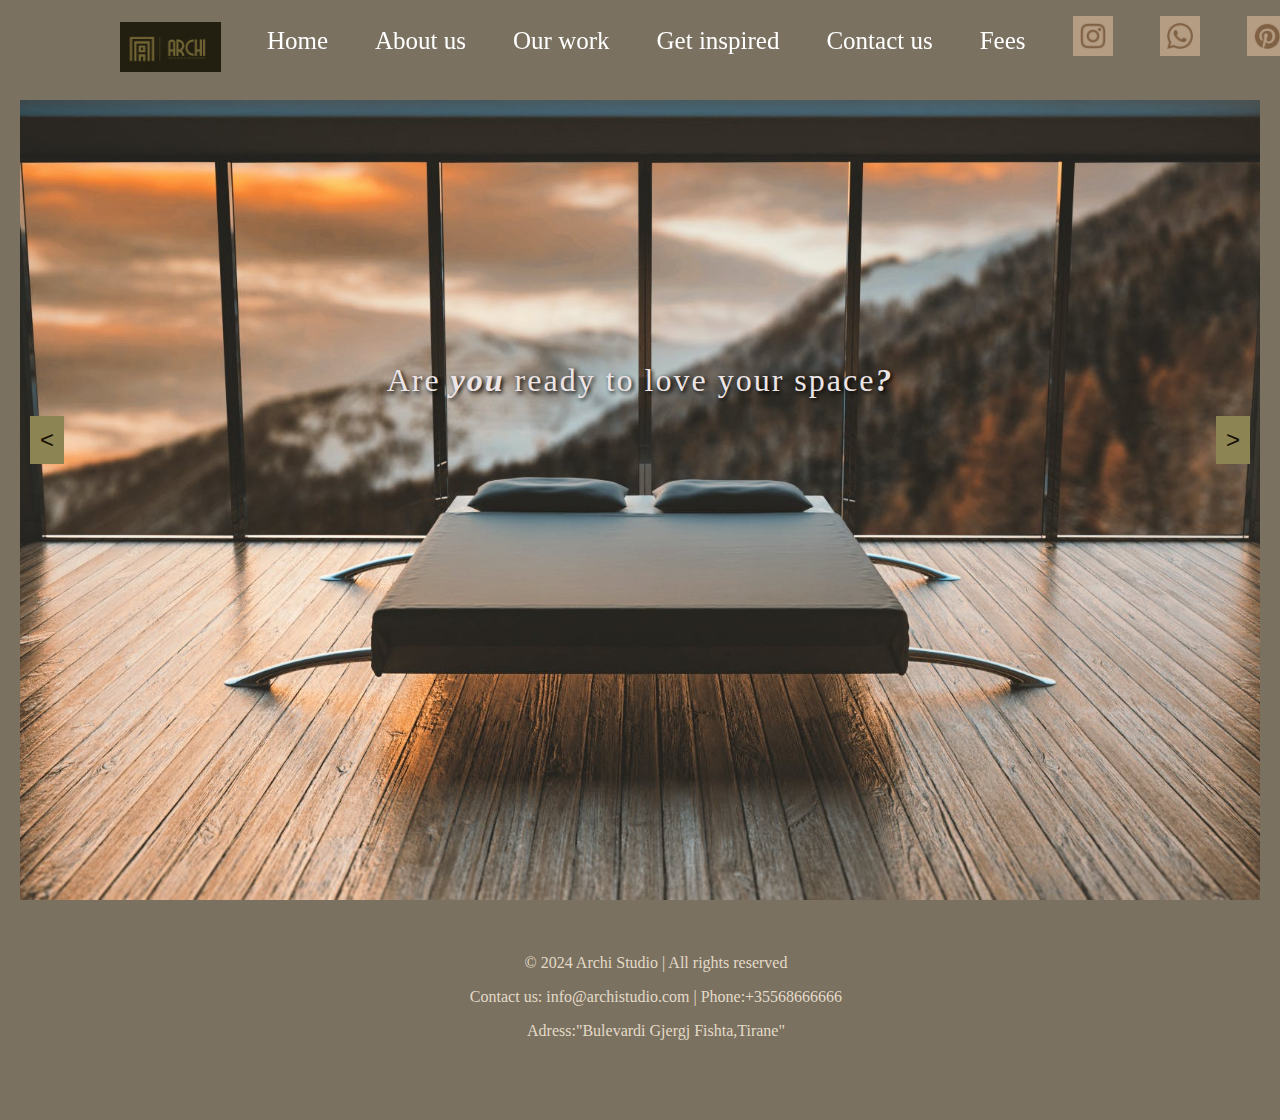
<file: index.html>
<!DOCTYPE html>
<html lang="en">

<head>
    <meta charset="UTF-8">
    <meta name="viewport" content="width=device-width, initial-scale=1.0">
    <title>Archi Studio</title>
   
    <link rel="stylesheet" href="css/style.css">
    <link rel="stylesheet" href="css/navbar.css">
    <link rel="icon" href="images/favicon.ico" type="images/ico">
</head>

<body>
    <header>
        <div class="navbar">
        <div style="width: 80%; margin: 0 100px;">
            <div class="logo">
                <img src="images/logo2.png" alt="Our Logo">
            </div>
            <a href="index.html">Home</a>
            <a href="about.html">About us</a>
            <a href="ourwork.html">Our work</a>
            <a href="getinspired.html">Get inspired</a>
            <a href="contact.html">Contact us</a>
            <a href="fees.html">Fees</a>
            <div class="socialMedia">
               <a href="https://www.instagram.com/"><img src="images/rrjetesociale/1.jpg"></a> 
               <a href="https://whatsapp.com/"><img src="images/rrjetesociale/2.jpg"></a>
               <a href="https://www.pinterest.com/"><img src="images/rrjetesociale/3.jpg"></a>
               <a href="https://gmail.google.com/"><img src="images/rrjetesociale/4.jpg"></a>
            </div>
        </div>
        </div>
        <button id="menuButton">&#8801;</button>
        <div id="mobileMenu" class="modal">
             <a href="index.html" onclick="hideMenu()">Homepage</a>
             <a href="about.html" onclick="hideMenu()">About us</a>
             <a href="ourwork.html" onclick="hideMenu()">Our work</a>
             <a href="getinspired.html" onclick="hideMenu()">Get inspired</a>
             <a href="contact.html" onclick="hideMenu()">Contact us</a>
             <a href="fees.html" onclick="hideMenu()">Fees</a>
        </div>

    </header>

    <div class="carousel-container">
        <div class="carousel">
            <div class="picture">
                <img src="images/homepage/2.jpg" alt="Image 2">
                <div class="text-overlay">Are <strong><em>you </em></strong> ready to love your space<strong><em>?</em></strong></div>
            </div>
            <div class="picture">
                <img src="images/homepage/1.jpg" alt="Image 3">
                <div class="text-overlay">Modern and Inovative<strong>!</strong></div>
            </div>
            <div class="picture">
                <img src="images/homepage/4.jpg" alt="Image 4">
                <div class="text-overlay">Details matter<strong>!</strong></div>

            </div>
            <div class="picture">
                <img src="images/homepage/5.jpg" alt="Image 5">
                <div class="text-overlay">Design your dream<strong>!</strong> </div>
            </div>
            <div class="picture">
                <img src="images/homepage/7.jpg" alt="Image 5">
                <div class="text-overlay">Highly experienced<strong>!</strong></div>
            </div>
            <div class="picture">
                <img src="images/homepage/8.jpg" alt="Image 5">
                <div class="text-overlay">Archi Interior Studio &copy 2024</div>
            </div>

            <button id="prevBtn" class="nav-btn">&lt;</button>
            <button id="nextBtn" class="nav-btn">&gt;</button>
        </div>
    </div>

    <iframe src="footer.html" width="100%" height="200px" style="border: none;"></iframe>
    <script src="JavaScript/carousel.js"></script>
    <script src="JavaScript/menu.js"></script>
    <script src="JavaScript/navbarScroll.js"></script>
    <!-- xheni-->
</body>
</html>
</file>
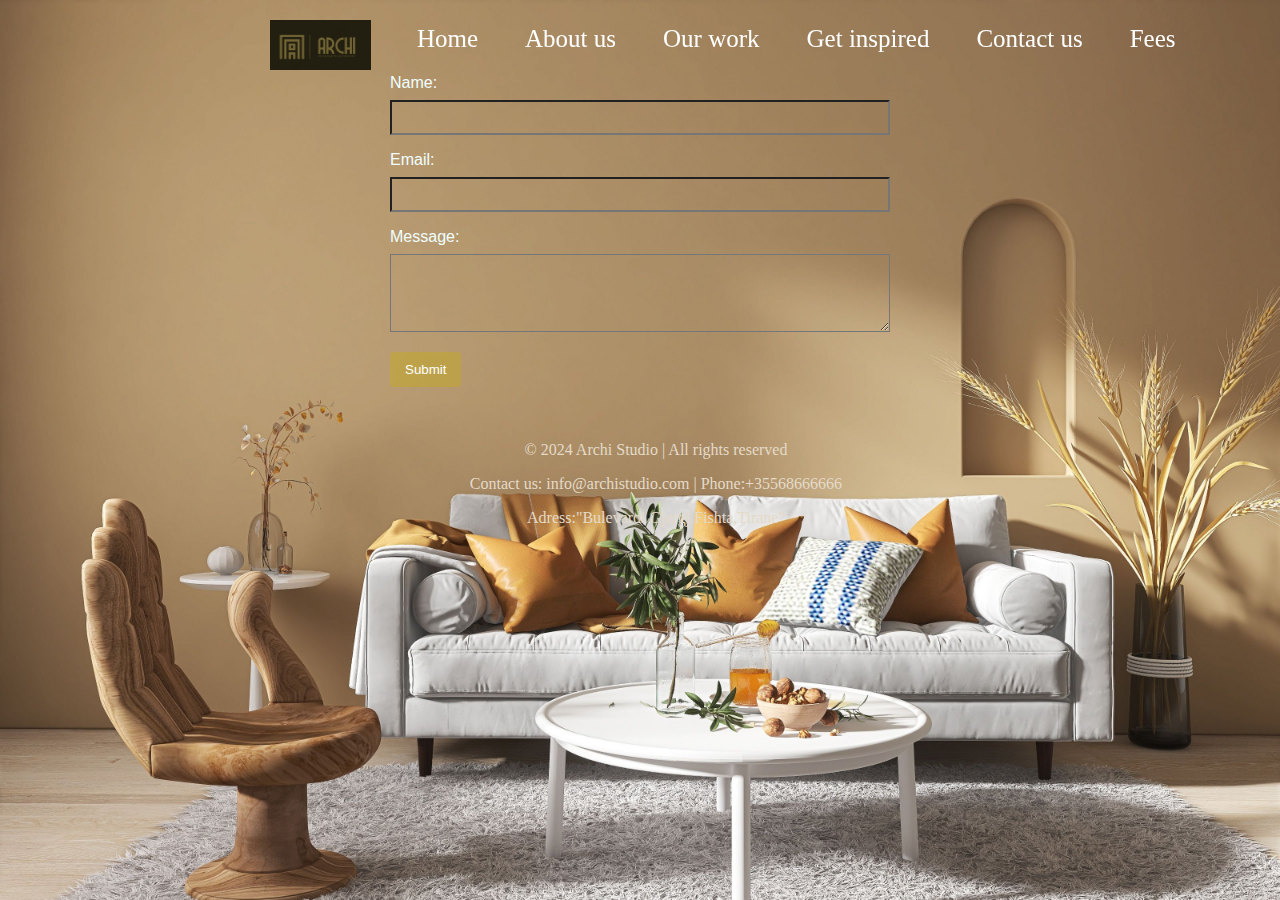
<file: contact.html>
<!DOCTYPE html>
<html lang="en">
<head>
    <meta charset="UTF-8">
    <meta name="viewport" content="width=device-width, initial-scale=1.0">
    <title>Contact Us</title>
    <link rel="stylesheet" href="css/contactpage.css">
    <link rel="stylesheet" href="css/footer.css">
    <link rel="stylesheet" href="css/navbar.css">
    <link rel="icon" href="images/favicon.ico" type="images/ico">
</head>

<body>
    <header>
        <div class="navbar">
            <div style="width: 80%; margin: 0 250px;">
            <div class="logo">
                <img src="images/logo2.png" alt="Our Logo">
            </div>
            <a href="index.html">Home</a>
            <a href="about.html">About us</a>
            <a href="ourwork.html">Our work</a>
            <a href="getinspired.html">Get inspired</a>
            <a href="contact.html">Contact us</a>
            <a href="fees.html">Fees</a>
        </div>
        </div>
        <button id="menuButton">&#8801;</button>
<div id="mobileMenu" class="modal">
    <a href="index.html" onclick="hideMenu()">Homepage</a>
    <a href="about.html" onclick="hideMenu()">About us</a>
    <a href="ourwork.html" onclick="hideMenu()">Our work</a>
    <a href="getinspired.html" onclick="hideMenu()">Get inspired</a>
    <a href="contact.html" onclick="hideMenu()">Contact us</a>
    <a href="fees.html" onclick="hideMenu()">Fees</a>
</div>

    </header>
<br>
<br>
<br>
    

    <form action="#" method="post">
        <label for="name">Name:</label>
        <input type="text" id="name" name="name" required>
<br>
        <label for="email">Email:</label>
        <input type="email" id="email" name="email" required>
<br>

        <label for="message">Message:</label>
        <textarea id="message" name="message" rows="4" required></textarea>

        <button type="submit">Submit</button>
    </form>
    <script src="JavaScript/menu.js"></script>
    <script src="JavaScript/navbarScroll.js"></script>
    

    <iframe src="footer.html" width="100%" height="200px" style="border: none;"></iframe>


</body>
</html>
</file>
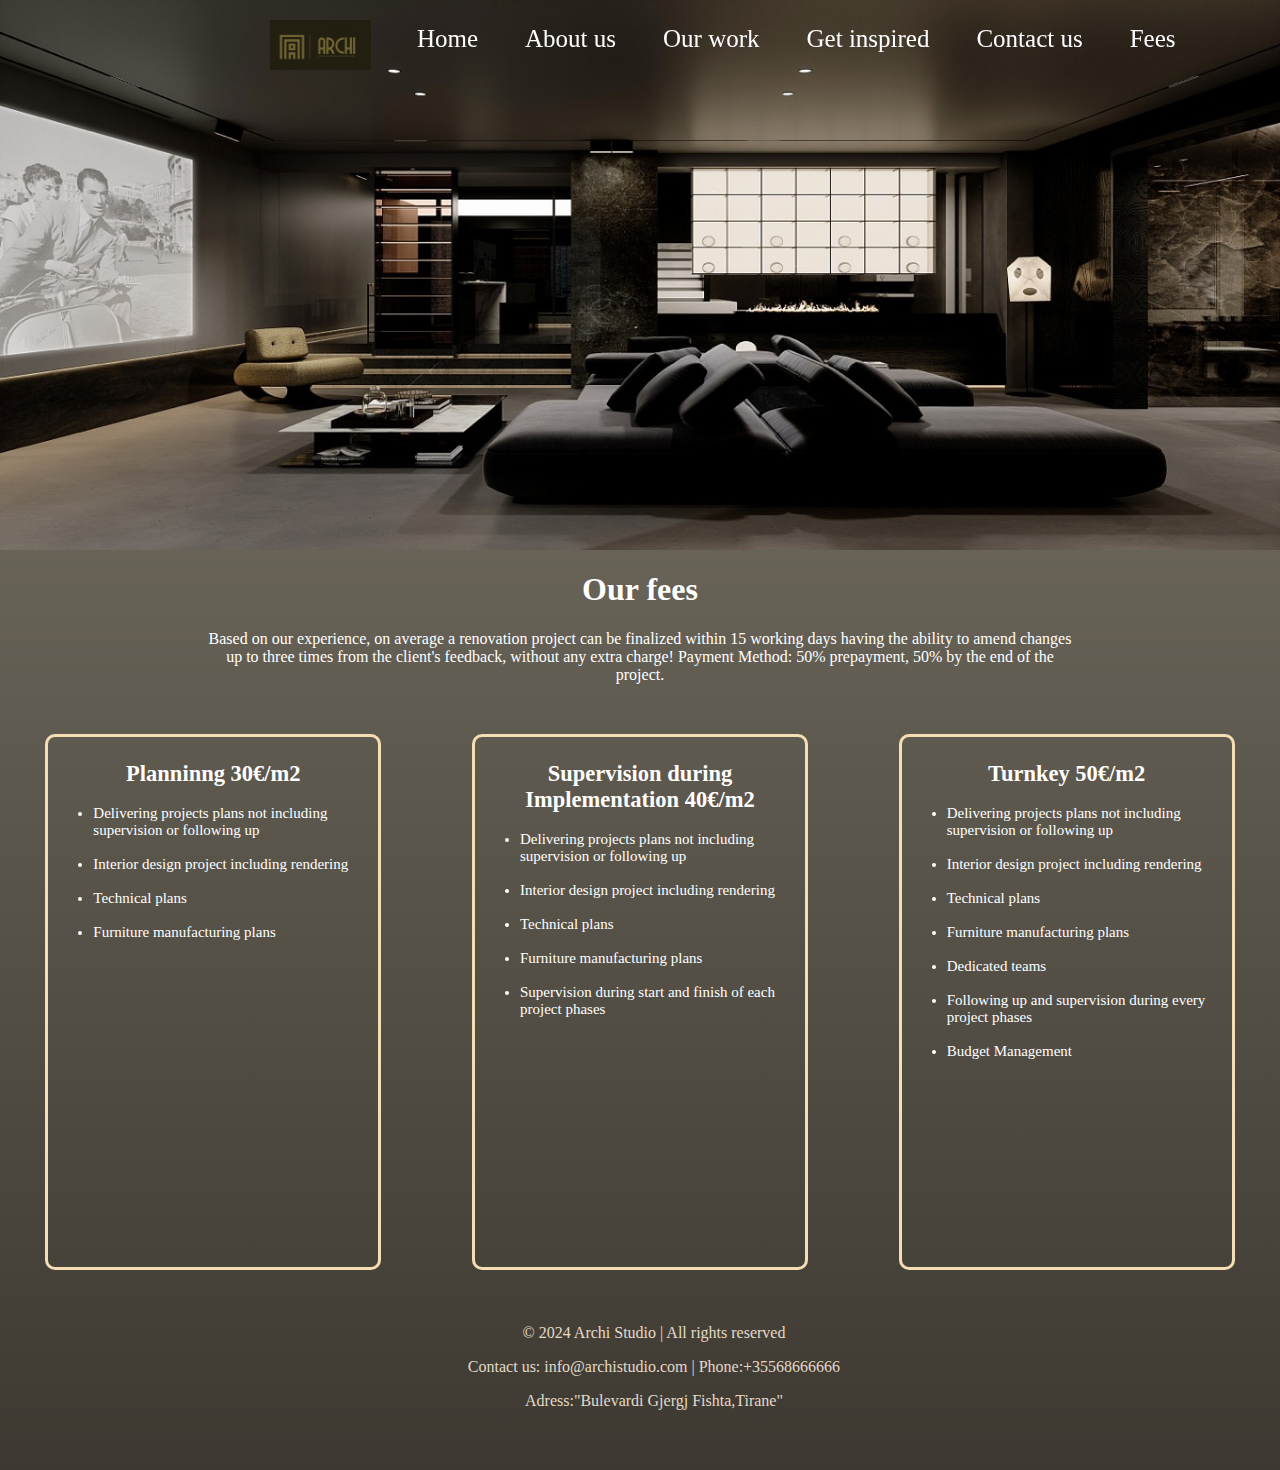
<file: fees.html>
<!DOCTYPE html>
<html lang="en">
<head>
  <meta charset="UTF-8">
  <meta name="viewport" content="width=device-width, initial-scale=1.0">
  <link rel="stylesheet" href="css/fees.css">
  <link rel="stylesheet" href="css/footer.css">
  <link rel="stylesheet" href="css/navbar.css">
  <link rel="icon" href="images/favicon.ico" type="images/ico">
<title>Our Fees</title>
</head>



<body>
  <header>
    <div class="navbar">
        <div style="width: 80%; margin: 0 250px;">
        <div class="logo">
            <img src="images/logo2.png" alt="Our Logo">
        </div>
        <a href="index.html">Home</a>
        <a href="about.html">About us</a>
        <a href="ourwork.html">Our work</a>
        <a href="getinspired.html">Get inspired</a>
        <a href="contact.html">Contact us</a>
        <a href="fees.html">Fees</a>
    </div>
    </div>
    <button id="menuButton">&#8801;</button>
<div id="mobileMenu" class="modal">
<a href="index.html" onclick="hideMenu()">Homepage</a>
<a href="about.html" onclick="hideMenu()">About us</a>
<a href="ourwork.html" onclick="hideMenu()">Our work</a>
<a href="getinspired.html" onclick="hideMenu()">Get inspired</a>
<a href="contact.html" onclick="hideMenu()">Contact us</a>
<a href="fees.html" onclick="hideMenu()">Fees</a>
</div>

</header>
<img id="feespicture" src="images/fees.jpg">


  <div id="feesparagraph">
  <h1>Our fees</h1>
<p>Based on our experience, on average a renovation project can be finalized within 15 working days having the ability to amend changes up to three times from the client's feedback, without any extra charge!
  Payment Method: 50% prepayment, 50% by the end of the project.</p>
</div>
<div class="packages">


<div id="box1" class="boxes">
<h2>Planninng 30€/m2</h2>
<ul>
<li>Delivering projects plans not including supervision or following up</li>
<br>
<li>Interior design project including rendering</li>
<br>
<li>Technical plans</li>
<br>
<li>Furniture manufacturing plans</li>
</ul>
</div>



<div id="box2" class="boxes">
  <h2>Supervision during Implementation 40€/m2</h2>
  <ul>
    <li>Delivering projects plans not including supervision or following up</li>
    <br>
    <li>Interior design project including rendering</li>
    <br>
    <li>Technical plans</li>
    <br>
    <li>Furniture manufacturing plans</li>
    <br>
    <li>Supervision during start and finish of each project phases</li>
    </ul>
</div>


<div id="box3" class="boxes">
  <h2>Turnkey 50€/m2</h2>
  <ul>
    <li>Delivering projects plans not including supervision or following up</li>
    <br>
    <li>Interior design project including rendering</li>
    <br>
    <li>Technical plans</li>
    <br>
    <li>Furniture manufacturing plans</li>
    <br>
    <li>Dedicated teams</li>
    <br>
    <li>Following up and supervision during every project phases</li>
    <br>
    <li>Budget Management</li>
    </ul>
</div>

<script src="JavaScript/menu.js"></script>
<script src="JavaScript/navbarScroll.js"></script>
</body>
<iframe src="footer.html" width="100%" height="200px" style="border: none;"></iframe>
</html>
</file>
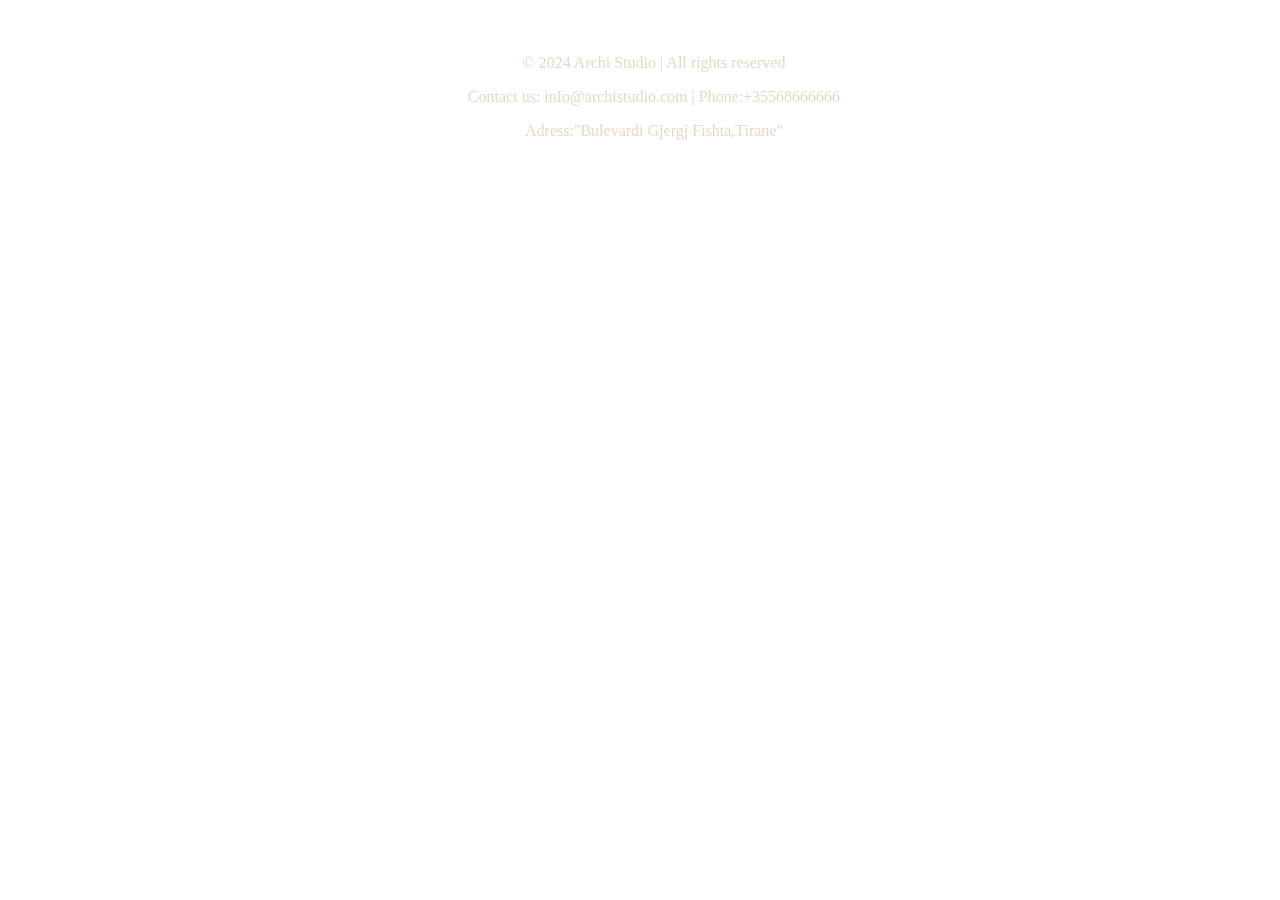
<file: footer.html>
<!DOCTYPE html>
<html lang="en">
<head>
    <meta charset="UTF-8">
    <meta name="viewport" content="width=device-width, initial-scale=1.0">
    <title>Footer</title>
    <link rel="stylesheet" href="css/footer.css">
</head>
<body>

    <footer>
        <p>&copy; 2024 Archi Studio | All rights reserved</p>
        <p>Contact us: info@archistudio.com | Phone:+35568666666</p>
        <p>Adress:"Bulevardi Gjergj Fishta,Tirane"</p>
    </footer>

</body>
</html>
</file>
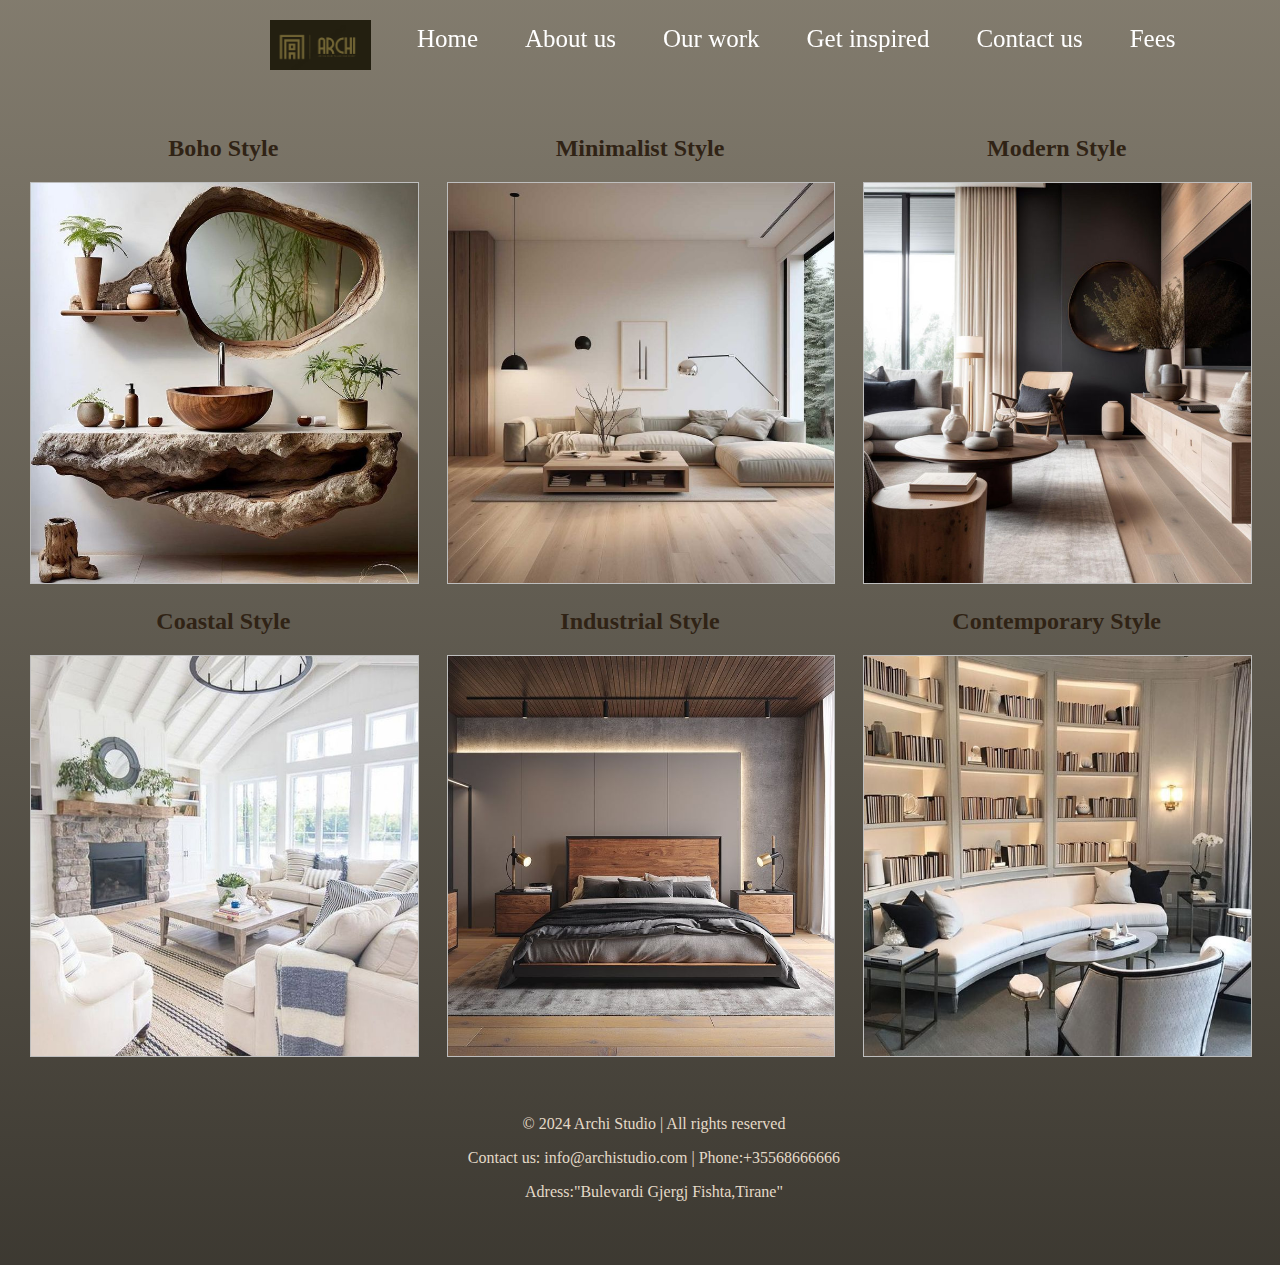
<file: getinspired.html>
<!DOCTYPE html>
<html lang="en">
<head>
    <meta charset="UTF-8">
    <meta name="viewport" content="width=device-width, initial-scale=1.0">
    <title>Get Inspired</title>
    <link rel="stylesheet" href="css/getinspired.css">
    <link rel="stylesheet" href="css/navbar.css"> 
    <link rel="icon" href="images/favicon.ico" type="images/ico">
</head>
    
    <body>
        <header>
            <div class="navbar">
                <div style="width: 80%; margin: 0 250px;">
                <div class="logo">
                    <img src="images/logo2.png" alt="Our Logo">
                </div>
                <a href="index.html">Home</a>
                <a href="about.html">About us</a>
                <a href="ourwork.html">Our work</a>
                <a href="getinspired.html">Get inspired</a>
                <a href="contact.html">Contact us</a>
                <a href="fees.html">Fees</a>
            </div>
            </div>
            <button id="menuButton">&#8801;</button>
    <div id="mobileMenu" class="modal">
        <a href="index.html" onclick="hideMenu()">Homepage</a>
        <a href="about.html" onclick="hideMenu()">About us</a>
        <a href="ourwork.html" onclick="hideMenu()">Our work</a>
        <a href="getinspired.html" onclick="hideMenu()">Get inspired</a>
        <a href="contact.html" onclick="hideMenu()">Contact us</a>
        <a href="fees.html" onclick="hideMenu()">Fees</a>
    </div>
    
        </header>
    
        <div class="get-inspired">
            <div class="design-category" id="boho-style" align="center">
                <h2>Boho Style</h2>
                <div class="slideshow-container">
                    <div class="mySlides fade">
                        <img src="images/Boho/boho1.jpg" alt="Boho Style 1">
                    </div>
                    <div class="mySlides fade">
                        <img src="images/Boho/boho2.jpg" alt="Boho Style 2">
                    </div>
                    <div class="mySlides fade">
                        <img src="images/Boho/boho3.jpg" alt="Boho Style 3">
                    </div>
                    <div class="mySlides fade">
                        <img src="images/Boho/boho4.jpg" alt="Boho Style 4">
                    </div>
                    <div class="mySlides fade">
                        <img src="images/Boho/boho5.jpg" alt="Boho Style 5">
                    </div>
                    <div class="mySlides fade">
                        <img src="images/Boho/boho6.jpg" alt="Boho Style 6">
                    </div>
                    <div class="mySlides fade">
                        <img src="images/Boho/boho7.jpg" alt="Boho Style 7">
                    </div>
                    <div class="mySlides fade">
                        <img src="images/Boho/boho8.jpg" alt="Boho Style 8">
                    </div>
                    <div class="mySlides fade">
                        <img src="images/Boho/boho9.jpg" alt="Boho Style 9">
                    </div>
                    <div class="mySlides fade">
                        <img src="images/Boho/boho10.jpg" alt="Boho Style 10">
                    </div>
                    
                </div>
            </div>

            <div class="design-category" id="minimalist" align="center">
                <h2>Minimalist Style</h2>
                <div class="slideshow-container">
                    <div class="mySlides fade">
                        <img src="images/Minimalist/1.jpg" alt="Minimalist 1">
                    </div>
                    <div class="mySlides fade">
                        <img src="images/Minimalist/2.jpg" alt="Minimalist  2">
                    </div>
                    <div class="mySlides fade">
                        <img src="images/Minimalist/3.jpg" alt="Minimalist 3">
                    </div>
                    <div class="mySlides fade">
                        <img src="images/Minimalist/4.jpg" alt="Minimalist 4">
                    </div>
                    <div class="mySlides fade">
                        <img src="images/Minimalist/5.jpg" alt="Minimalist 5">
                    </div>
                    <div class="mySlides fade">
                        <img src="images/Minimalist/6.jpg" alt="Minimalist 6">
                    </div>
                    <div class="mySlides fade">
                        <img src="images/Minimalist/7.jpg" alt="Minimalist 7">
                    </div>
                    <div class="mySlides fade">
                        <img src="images/Minimalist/8.jpg" alt="Minimalist 8">
                    </div>
                    <div class="mySlides fade">
                        <img src="images/Minimalist/9.jpg" alt="Minimalist 9">
                    </div>
                    <div class="mySlides fade">
                        <img src="images/Minimalist/10.jpg" alt="Minimalist 10">
                    </div>
                </div>
            </div>

                    <div class="design-category" id="modern" align="center">
                        <h2>Modern Style</h2>
                        <div class="slideshow-container">
                            <div class="mySlides fade">
                                <img src="images/Modern/1.jpg" alt="Modern 1">
                            </div>
                            <div class="mySlides fade">
                                <img src="images/Modern/2.jpg" alt="Modern  2">
                            </div>
                            <div class="mySlides fade">
                                <img src="images/Modern/3.jpg" alt="Modern 3">
                            </div>
                            <div class="mySlides fade">
                                <img src="images/Modern/4.jpg" alt="Modern 4">
                            </div>
                            <div class="mySlides fade">
                                <img src="images/Modern/5.jpg" alt="Modern 5">
                            </div>
                            <div class="mySlides fade">
                                <img src="images/Modern/6.jpg" alt="Modern 6">
                            </div>
                            <div class="mySlides fade">
                                <img src="images/Modern/7.jpg" alt="Modern 7">
                            </div>
                            <div class="mySlides fade">
                                <img src="images/Modern/8.jpg" alt="Modern 8">
                            </div>
                            <div class="mySlides fade">
                                <img src="images/Modern/9.jpg" alt="Modern 9">
                            </div>
                            <div class="mySlides fade">
                                <img src="images/Modern/10.jpg" alt="Modern 10">
                            </div> 
                        </div>
                    </div>

                        <div class="design-category" id="coastal" align="center">
                        <h2>Coastal Style</h2>
                        <div class="slideshow-container">
                            <div class="mySlides fade">
                            <img src="images/Coastal/1.jpg" alt="Coastal 1">
                            </div>
                            <div class="mySlides fade">
                            <img src="images/Coastal/2.jpg" alt="Coastal  2">
                            </div>
                            <div class="mySlides fade">
                            <img src="images/Coastal/3.jpg" alt="Coastal 3">
                             </div>
                            <div class="mySlides fade">
                            <img src="images/Coastal/4.jpg" alt="Coastal 4">
                            </div>
                            <div class="mySlides fade">
                            <img src="images/Coastal/6.jpg" alt="Coastal 6">
                             </div>
                            <div class="mySlides fade">
                            <img src="images/Coastal/7.jpg" alt="Coastal 7">
                            </div>
                            <div class="mySlides fade">
                            <img src="images/Coastal/8.jpg" alt="Coastal 8">
                            </div>
                            <div class="mySlides fade">
                            <img src="images/Coastal/9.jpg" alt="Coastal 9">
                             </div>
                             <div class="mySlides fade">
                            <img src="images/Coastal/10.jpg" alt="Coastal 10">
                            </div> 
                        </div>
                    </div>

                        <div class="design-category" id="industrial" align="center">
                        <h2>Industrial Style</h2>
                        <div class="slideshow-container">
                            <div class="mySlides fade">
                            <img src="images/Industrial/1.jpg" alt="Industrial 1">
                            </div>
                            <div class="mySlides fade">
                            <img src="images/Industrial/2.jpg" alt="Industrial  2">
                            </div>
                            <div class="mySlides fade">
                            <img src="images/Industrial/3.jpg" alt="Industrial 3">
                             </div>
                            <div class="mySlides fade">
                            <img src="images/Industrial/4.jpg" alt="Industrial 4">
                            </div>
                            <div class="mySlides fade">
                            <img src="images/Industrial/6.jpg" alt="Industrial 6">
                             </div>
                            <div class="mySlides fade">
                            <img src="images/Industrial/7.jpg" alt="Industrial 7">
                            </div>
                            <div class="mySlides fade">
                            <img src="images/Industrial/8.jpg" alt="Industrial 8">
                            </div>
                            <div class="mySlides fade">
                            <img src="images/Industrial/9.jpg" alt="Industrial 9">
                             </div>
                             <div class="mySlides fade">
                            <img src="images/Industrial/10.jpg" alt="Industrial 10">
                            </div>
                        </div>
                    </div>
                                
                                <div class="design-category" id="contemporary" align="center">
                                    <h2>Contemporary Style</h2>
                                    <div class="slideshow-container">
                                        <div class="mySlides fade">
                                        <img src="images/Contemporary/1.jpg" alt="Contemporary 1">
                                        </div>
                                        <div class="mySlides fade">
                                        <img src="images/Contemporary/2.jpg" alt="Contemporary  2">
                                        </div>
                                        <div class="mySlides fade">
                                        <img src="images/Contemporary/3.jpg" alt="Contemporary 3">
                                        </div>
                                        <div class="mySlides fade">
                                        <img src="images/Contemporary/4.jpg" alt="Contemporary 4">
                                        </div>
                                        <div class="mySlides fade">
                                        <img src="images/Contemporary/6.jpg" alt="Contemporary 6">
                                        </div>
                                        <div class="mySlides fade">
                                        <img src="images/Contemporary/8.jpg" alt="Contemporary 8">
                                        </div>
                                        <div class="mySlides fade">
                                        <img src="images/Contemporary/9.jpg" alt="Contemporary 9">
                                        </div>
                                        <div class="mySlides fade">
                                        <img src="images/Contemporary/10.jpg" alt="Contemporary 10">
                                        </div>
                                    </div>
                                </div>
                                
                                  
                                
            </div>
            <script src="JavaScript/slideshow.js"></script>
            <script src="JavaScript/menu.js"></script>
            <script src="JavaScript/navbarScroll.js"></script>
            <iframe src="footer.html" width="100%" height="200px" style="border: none;"></iframe>
    </body>
    </html>
</file>
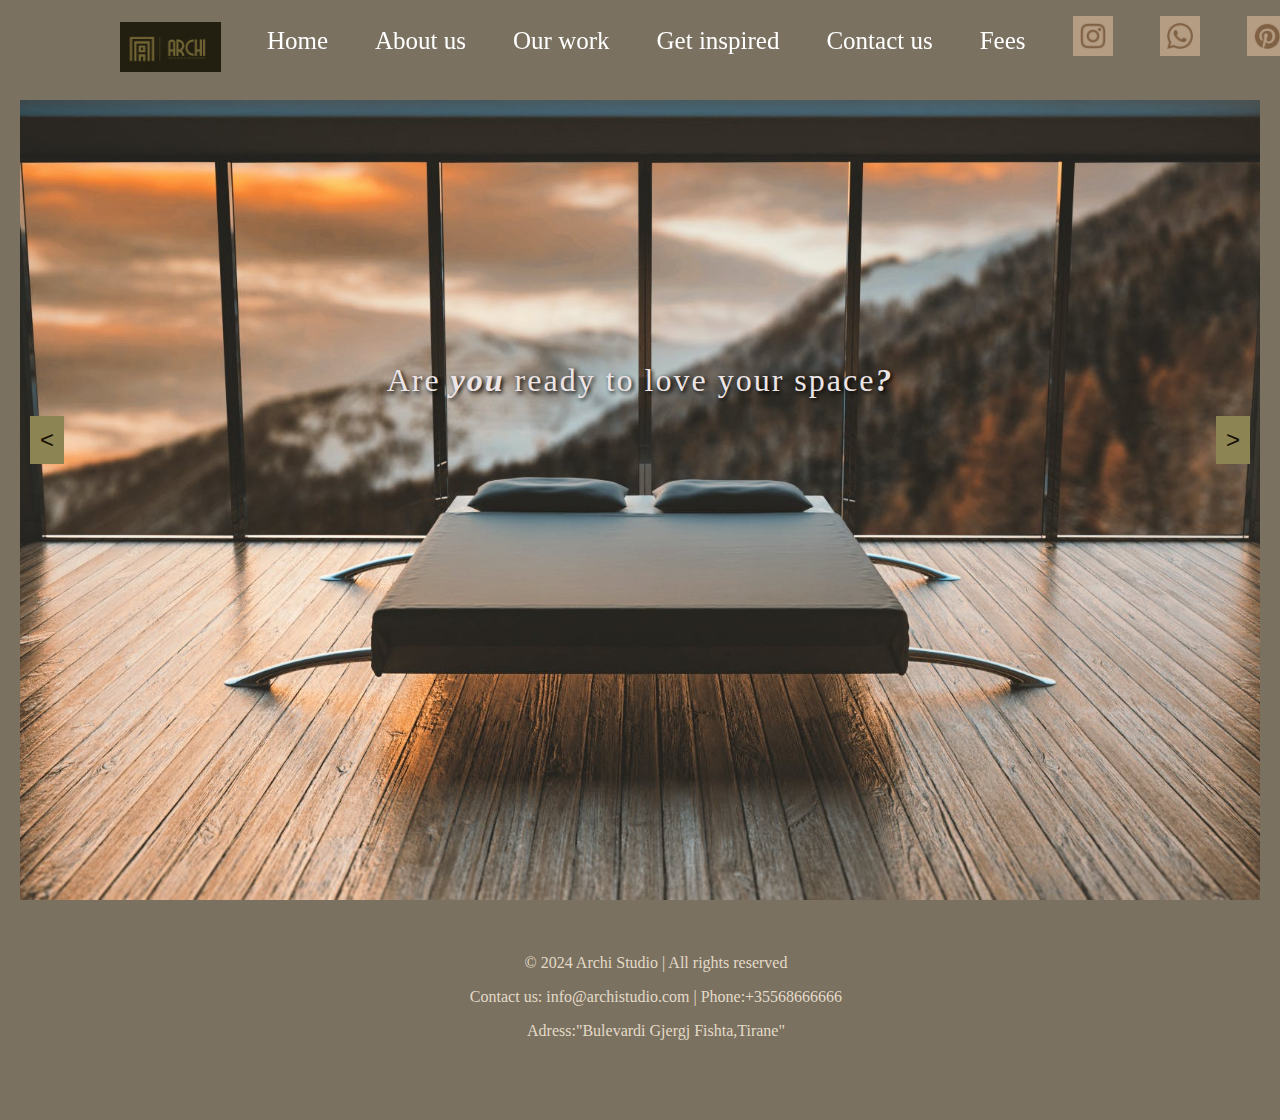
<file: Homepage.html>
<!DOCTYPE html>
<html lang="en">

<head>
    <meta charset="UTF-8">
    <meta name="viewport" content="width=device-width, initial-scale=1.0">
    <title>Archi Studio</title>
   
    <link rel="stylesheet" href="css/style.css">
    <link rel="stylesheet" href="css/navbar.css">
</head>

<body>
    <header>
        <div class="navbar">
        <div style="width: 80%; margin: 0 100px;">
            <div class="logo">
                <img src="images/logo2.png" alt="Our Logo">
            </div>
            <a href="Homepage.html">Home</a>
            <a href="about.html">About us</a>
            <a href="ourwork.html">Our work</a>
            <a href="getinspired.html">Get inspired</a>
            <a href="contact.html">Contact us</a>
            <a href="fees.html">Fees</a>
            <div class="socialMedia">
               <a href="https://www.instagram.com/"><img src="images/rrjetesociale/1.jpg"></a> 
               <a href="https://whatsapp.com/"><img src="images/rrjetesociale/2.jpg"></a>
               <a href="https://www.pinterest.com/"><img src="images/rrjetesociale/3.jpg"></a>
               <a href="https://gmail.google.com/"><img src="images/rrjetesociale/4.jpg"></a>
            </div>
        </div>
        </div>
        <button id="menuButton">&#8801;</button>
        <div id="mobileMenu" class="modal">
             <a href="Homepage.html" onclick="hideMenu()">Homepage</a>
             <a href="about.html" onclick="hideMenu()">About us</a>
             <a href="ourwork.html" onclick="hideMenu()">Our work</a>
             <a href="getinspired.html" onclick="hideMenu()">Get inspired</a>
             <a href="contact.html" onclick="hideMenu()">Contact us</a>
             <a href="fees.html" onclick="hideMenu()">Fees</a>
        </div>

    </header>

    <div class="carousel-container">
        <div class="carousel">
            <div class="picture">
                <img src="images/homepage/2.jpg" alt="Image 2">
                <div class="text-overlay">Are <strong><em>you </em></strong> ready to love your space<strong><em>?</em></strong></div>
            </div>
            <div class="picture">
                <img src="images/homepage/1.jpg" alt="Image 3">
                <div class="text-overlay">Modern and Inovative<strong>!</strong></div>
            </div>
            <div class="picture">
                <img src="images/homepage/4.jpg" alt="Image 4">
                <div class="text-overlay">Details matter<strong>!</strong></div>

            </div>
            <div class="picture">
                <img src="images/homepage/5.jpg" alt="Image 5">
                <div class="text-overlay">Design your dream<strong>!</strong> </div>
            </div>
            <div class="picture">
                <img src="images/homepage/7.jpg" alt="Image 5">
                <div class="text-overlay">Highly experienced<strong>!</strong></div>
            </div>
            <div class="picture">
                <img src="images/homepage/8.jpg" alt="Image 5">
                <div class="text-overlay">Archi Interior Studio &copy 2024</div>
            </div>

            <button id="prevBtn" class="nav-btn">&lt;</button>
            <button id="nextBtn" class="nav-btn">&gt;</button>
        </div>
    </div>

    <iframe src="footer.html" width="100%" height="200px" style="border: none;"></iframe>
    <script src="JavaScript/carousel.js"></script>
    <script src="JavaScript/menu.js"></script>
    <script src="JavaScript/navbarScroll.js"></script>
    
</body>
</html>
</file>
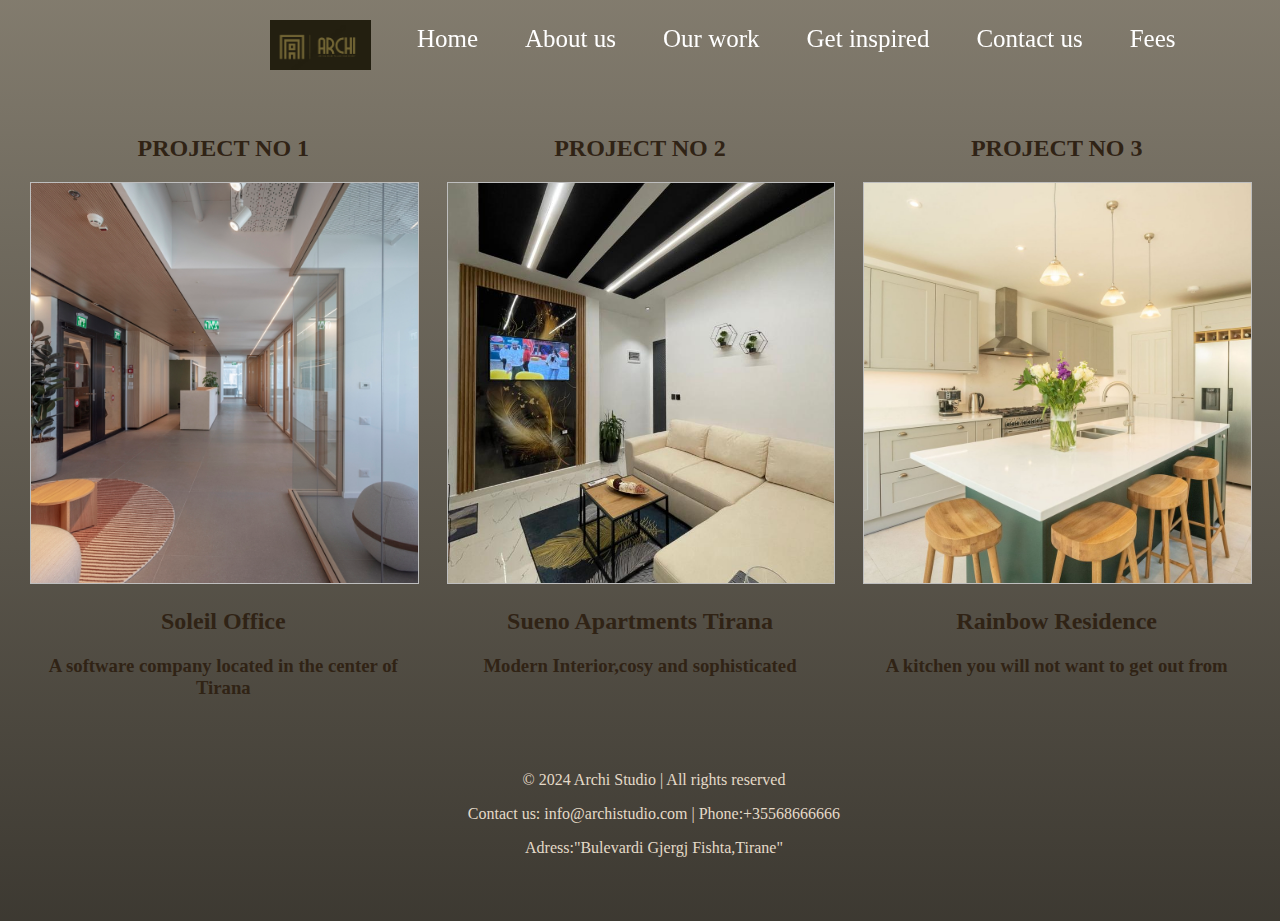
<file: ourwork.html>
<!DOCTYPE html>
<html lang="en">

<head>
    <meta charset="UTF-8">
    <meta name="viewport" content="width=device-width, initial-scale=1.0">
    <title>Our Work</title>
    <link rel="stylesheet" href="css/work.css">
    <link rel="stylesheet" href="css/navbar.css">
    <link rel="stylesheet" href="css/footer.css">
    <link rel="icon" href="images/favicon.ico" type="images/ico">
</head>

<body>
    <header>
        <div class="navbar">
            <div style="width: 80%; margin: 0 250px;">
            <div class="logo">
                <img src="images/logo2.png" alt="Our Logo">
            </div>
            <a href="index.html">Home</a>
            <a href="about.html">About us</a>
            <a href="ourwork.html">Our work</a>
            <a href="getinspired.html">Get inspired</a>
            <a href="contact.html">Contact us</a>
            <a href="fees.html">Fees</a>
        </div>
        </div>
        <button id="menuButton">&#8801;</button>
<div id="mobileMenu" class="modal">
    <a href="index.html" onclick="hideMenu()">Homepage</a>
    <a href="about.html" onclick="hideMenu()">About us</a>
    <a href="ourwork.html" onclick="hideMenu()">Our work</a>
    <a href="getinspired.html" onclick="hideMenu()">Get inspired</a>
    <a href="contact.html" onclick="hideMenu()">Contact us</a>
    <a href="fees.html" onclick="hideMenu()">Fees</a>
</div>

    </header>

    <div class="projects">
        <div class="project" data-project-url="project1.html" align="center">
            <h2>PROJECT NO 1</h2>
            <img src="images/office/100.jpg" alt="Project 1">
            <h2> Soleil Office</h2><h3> A software company located in the center of Tirana</h3>
            
        </div>
        <div class="project" data-project-url="project2.html"align="center">
            <h2>PROJECT NO 2</h2>
            <img src="images/apartment/800.jpg" alt="Project 2">
            <h2>Sueno Apartments Tirana</h2><h3>Modern Interior,cosy and sophisticated</h3>
        </div>
        <div class="project" data-project-url="project3.html"align="center">
            <h2>PROJECT NO 3</h2>
            <img src="images/kitchen/800.jpg" alt="Project 3">
            <h2>Rainbow Residence</h2><h3>A kitchen you will not want to get out from</h3>
            
        </div>
    </div>

    

    <iframe src="footer.html" width="100%" height="200px" style="border: none;"></iframe>
    <script src="JavaScript/work.js"></script>
    <script src="JavaScript/menu.js"></script>
    <script src="JavaScript/navbarScroll.js"></script>
    
</body>
</html>
</file>
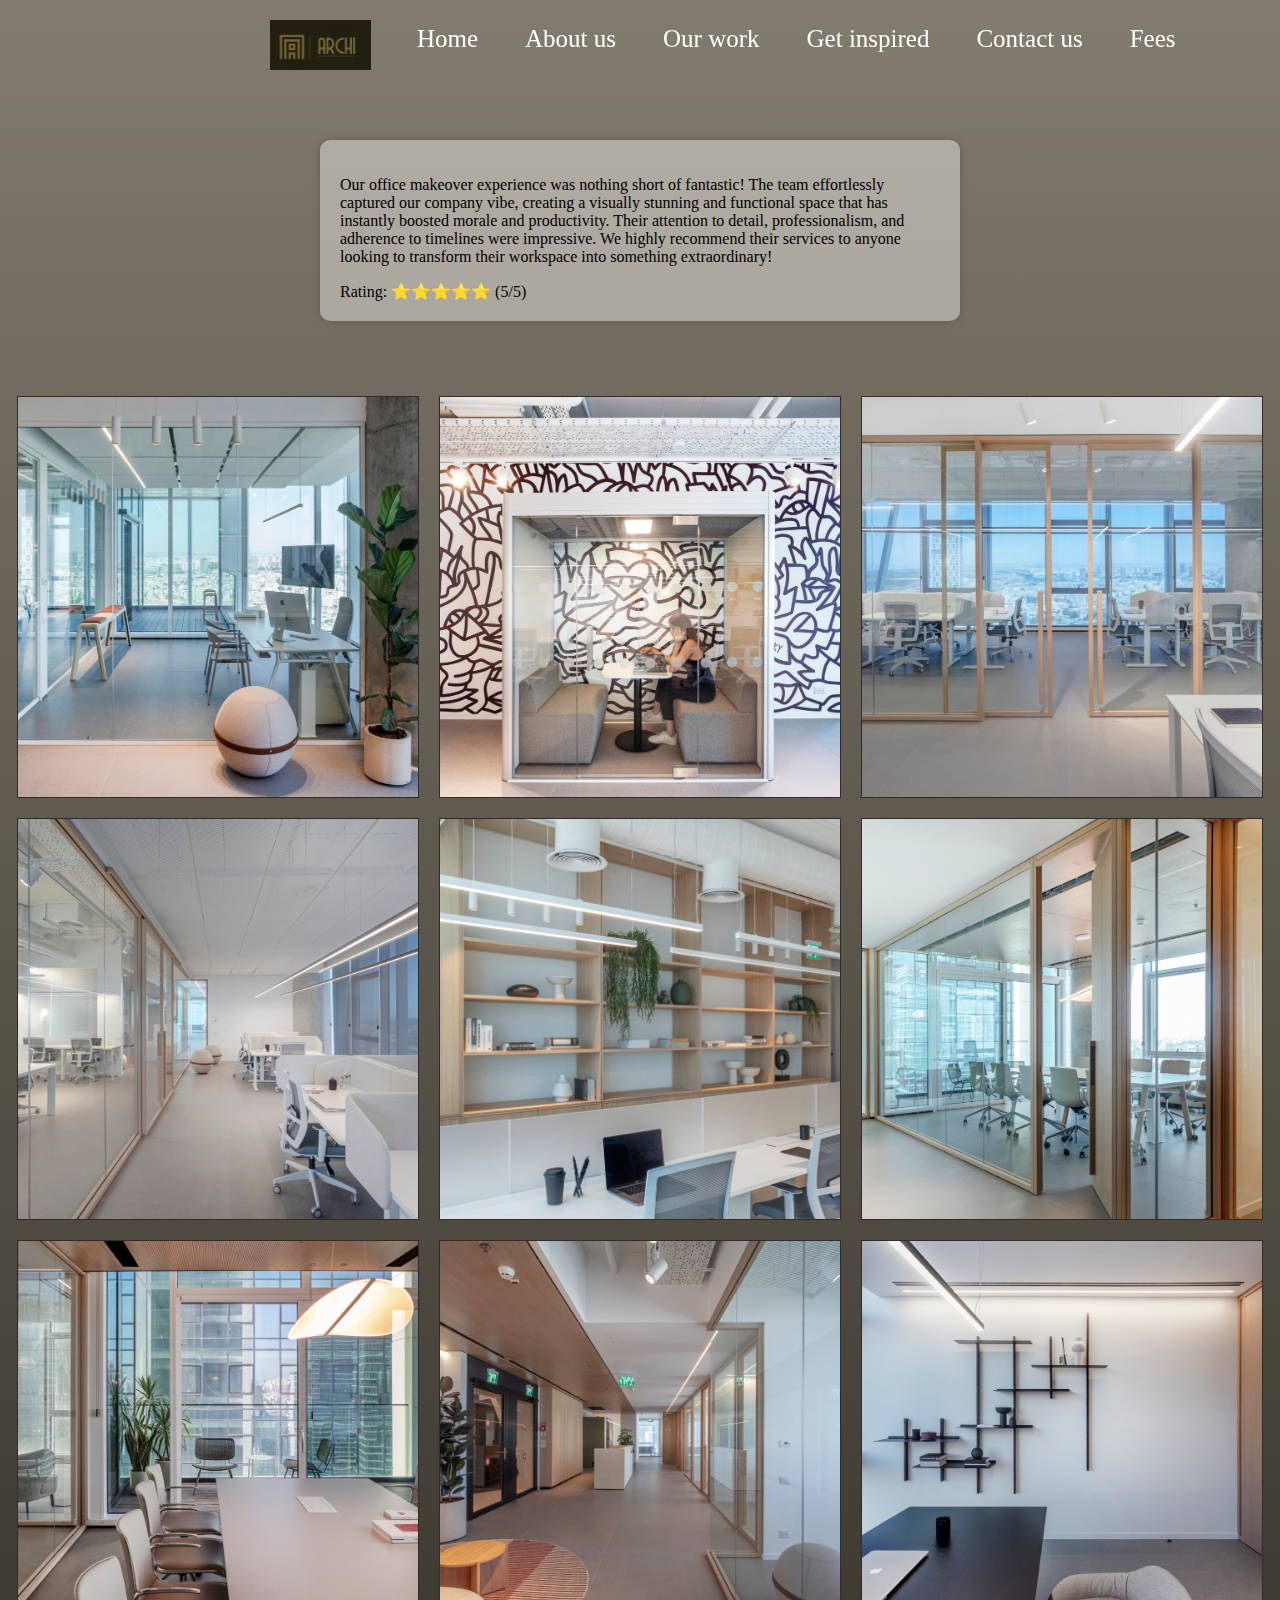
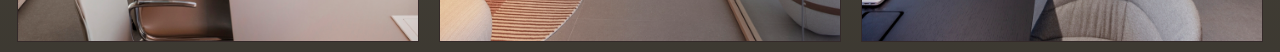
<file: project1.html>
<!DOCTYPE html>
<html lang="en">
<head>
    <meta charset="UTF-8">
    <meta name="viewport" content="width=device-width, initial-scale=1.0">
    <title>Projekti i pare</title>
    <link rel="stylesheet" href="css/navbar.css">
    <link rel="stylesheet" href="css/projectstyle.css">
    <link rel="icon" href="images/favicon.ico" type="images/ico">
    
</head>
<body>
    <header>
        <div class="navbar">
            <div style="width: 80%; margin: 0 250px;">
            <div class="logo">
                <img src="images/logo2.png" alt="Our Logo">
            </div>
            <a href="index.html">Home</a>
            <a href="about.html">About us</a>
            <a href="ourwork.html">Our work</a>
            <a href="getinspired.html">Get inspired</a>
            <a href="contact.html">Contact us</a>
            <a href="fees.html">Fees</a>
        </div>
        </div>
        <button id="menuButton">&#8801;</button>
<div id="mobileMenu" class="modal">
    <a href="index.html" onclick="hideMenu()">Homepage</a>
    <a href="about.html" onclick="hideMenu()">About us</a>
    <a href="ourwork.html" onclick="hideMenu()">Our work</a>
    <a href="getinspired.html" onclick="hideMenu()">Get inspired</a>
    <a href="contact.html" onclick="hideMenu()">Contact us</a>
    <a href="fees.html" onclick="hideMenu()">Fees</a>
</div>

    </header>
    <div
    id="review">
           
    <p>
    
    
                Our office makeover experience was nothing short of fantastic! The team effortlessly captured
     our company vibe, creating a visually stunning and functional space that has instantly boosted morale and productivity. Their attention to detail, professionalism, and adherence to timelines were impressive. We highly recommend their services to anyone looking
     to transform their workspace into something extraordinary!</p>
                Rating: ⭐⭐⭐⭐⭐ (5/5)
           
    </div>
    <div class="image-gallery">
        <img src="images/office/800.jpg">
        <img src="images/office/9.jpg">
        <img src="images/office/3.jpg">
        <img src="images/office/4.jpg">
        <img src="images/office/5.jpg">
        <img src="images/office/6.jpg">
        <img src="images/office/7.jpg">
        <img src="images/office/100.jpg">
        <img src="images/office/10.jpg">
    </div>
    <script src="JavaScript/menu.js"></script>
    <script src="JavaScript/navbarScroll.js"></script>
</body>
</html>
</file>
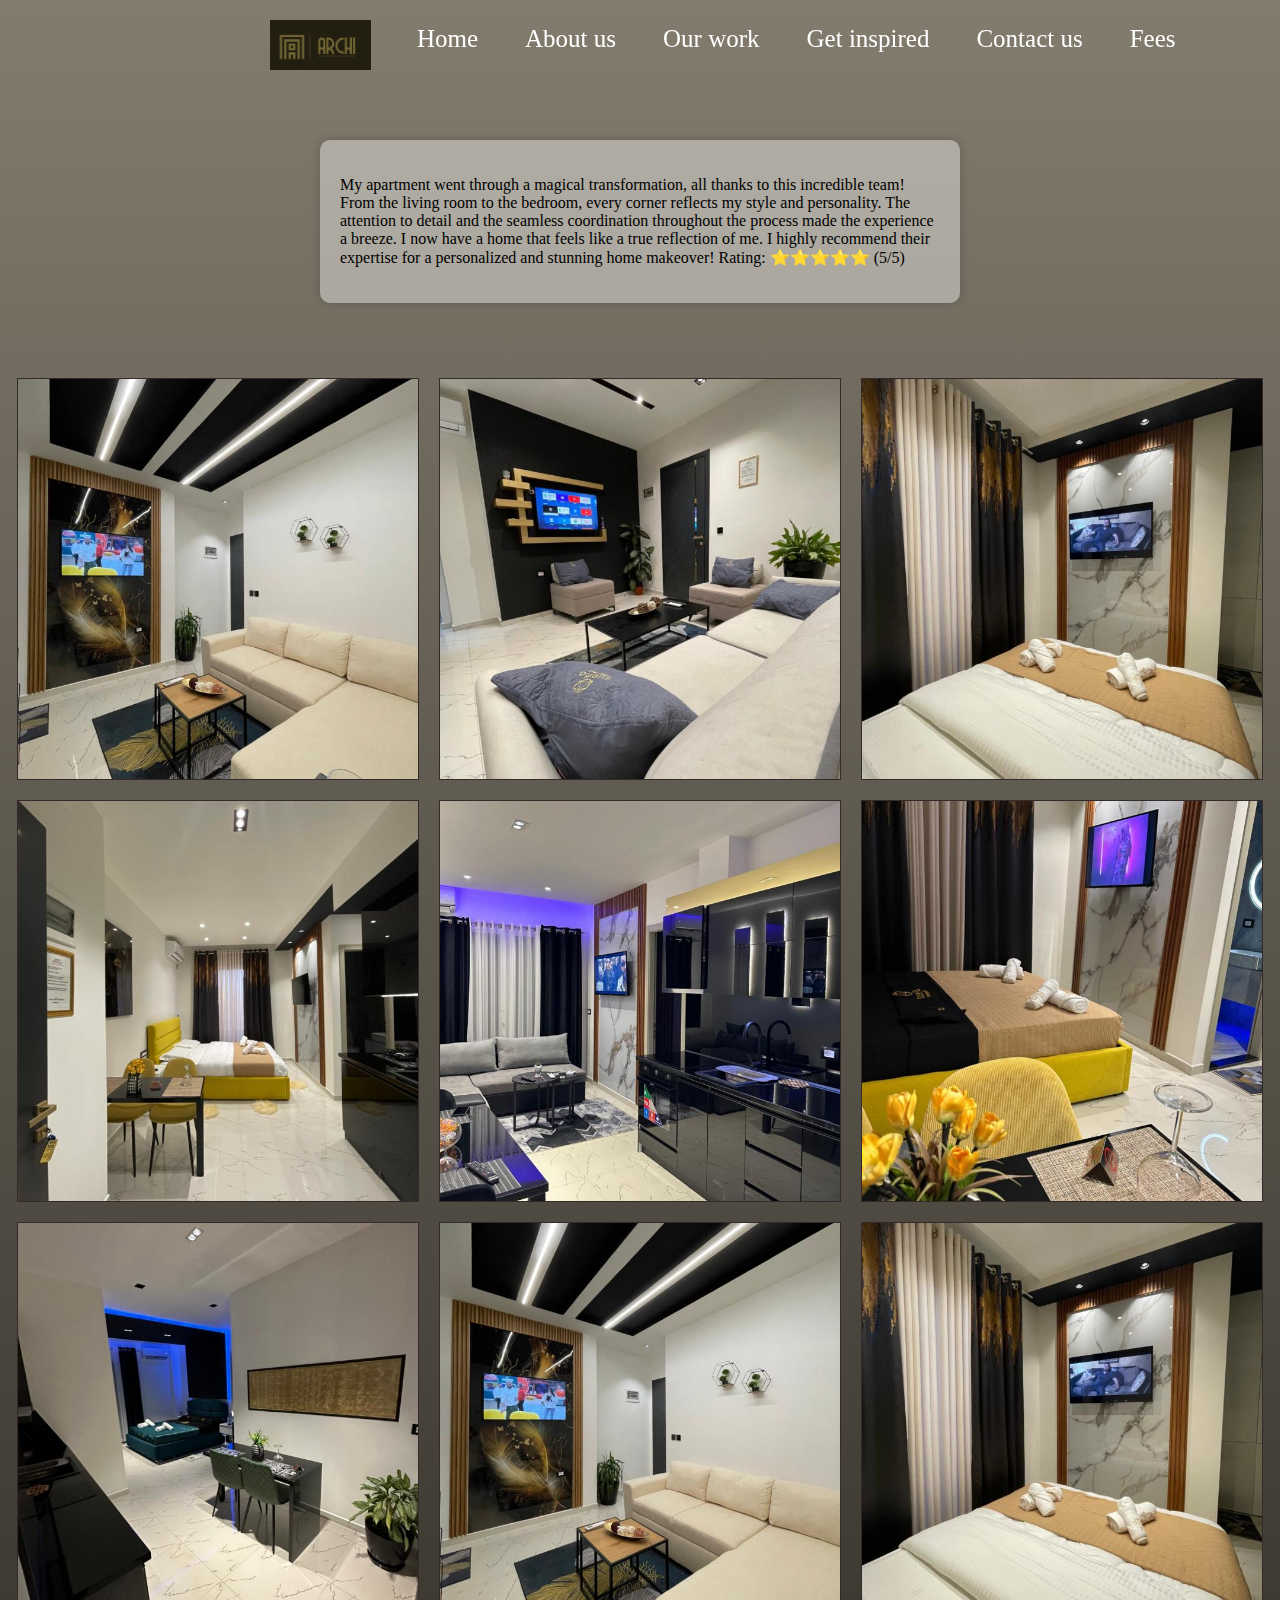
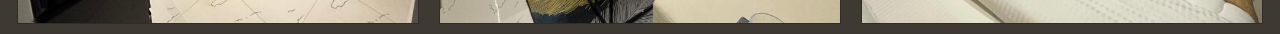
<file: project2.html>
<!DOCTYPE html>
<html lang="en">
<head>
    <meta charset="UTF-8">
    <meta name="viewport" content="width=device-width, initial-scale=1.0">
    <title>Projekti i dyte</title>
    <link rel="stylesheet" href="css/navbar.css">
    <link rel="stylesheet" href="css/projectstyle.css">
    <link rel="icon" href="images/favicon.ico" type="images/ico">
</head>
<body>
    <header>
        <div class="navbar">
            <div style="width: 80%; margin: 0 250px;">
            <div class="logo">
                <img src="images/logo2.png" alt="Our Logo">
            </div>
            <a href="index.html">Home</a>
            <a href="about.html">About us</a>
            <a href="ourwork.html">Our work</a>
            <a href="getinspired.html">Get inspired</a>
            <a href="contact.html">Contact us</a>
            <a href="fees.html">Fees</a>
        </div>
        </div>
        <button id="menuButton">&#8801;</button>
<div id="mobileMenu" class="modal">
    <a href="index.html" onclick="hideMenu()">Homepage</a>
    <a href="about.html" onclick="hideMenu()">About us</a>
    <a href="ourwork.html" onclick="hideMenu()">Our work</a>
    <a href="getinspired.html" onclick="hideMenu()">Get inspired</a>
    <a href="contact.html" onclick="hideMenu()">Contact us</a>
    <a href="fees.html" onclick="hideMenu()">Fees</a>
</div>

    </header>
    <div
id="review">
       
<p>
            My apartment went through a magical transformation, all thanks to this incredible team!
 From the living room to the bedroom, every corner reflects my style and personality. The attention to detail and the seamless coordination throughout the process made the experience a breeze. I now have a home that feels like a true reflection of me. I highly
 recommend their expertise for a personalized and stunning home makeover!
 
            Rating: ⭐⭐⭐⭐⭐ (5/5)
       
</p>
   
</div>
    <div class="image-gallery">
        <img src="images/apartment/800.jpg">
        <img src="images/apartment/2.jpg">
        <img src="images/apartment/3.jpg">
        <img src="images/apartment/4.jpg">
        <img src="images/apartment/5.jpg">
        <img src="images/apartment/6.jpg">
        <img src="images/apartment/7.jpg">
        <img src="images/apartment/800.jpg">
        <img src="images/apartment/3.jpg">
    </div>
    <script src="JavaScript/menu.js"></script>
    <script src="JavaScript/navbarScroll.js"></script>

</body>
</html>
</file>
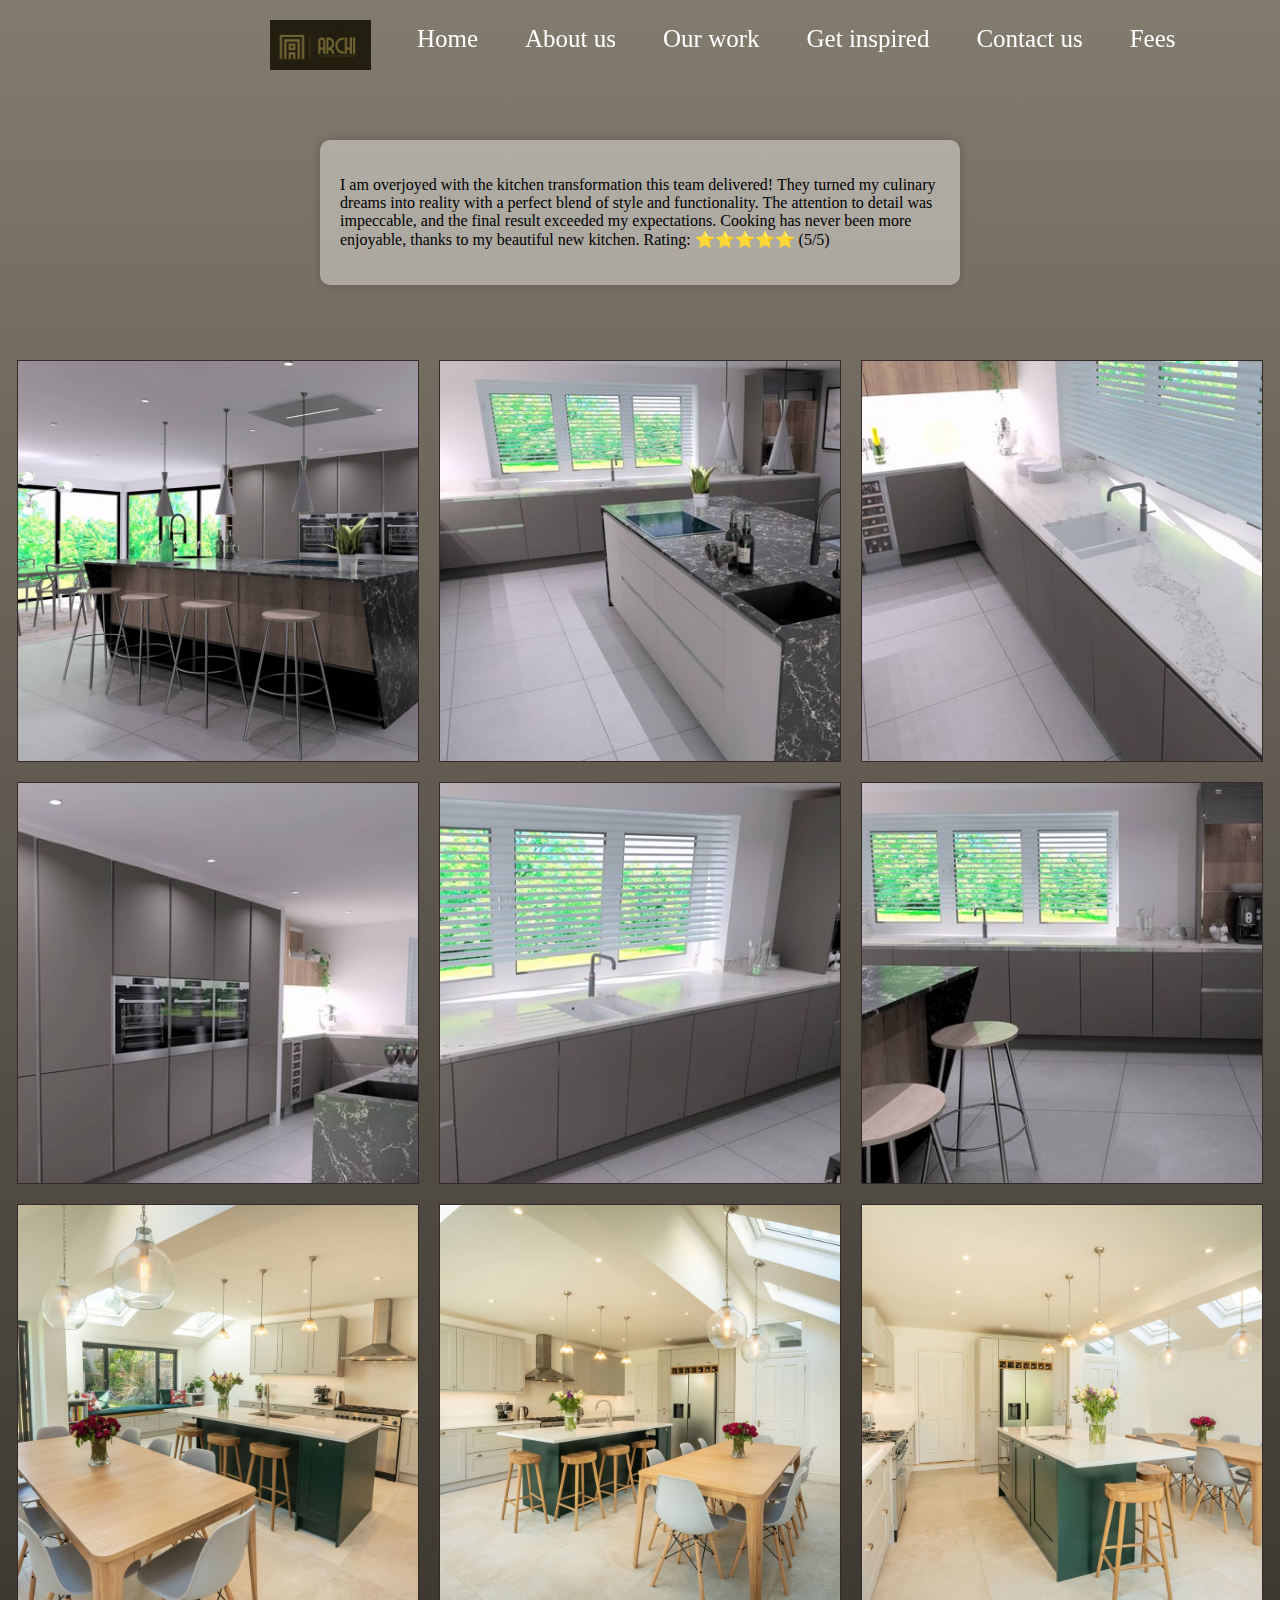
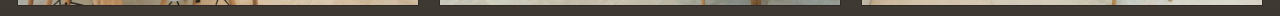
<file: project3.html>
<!DOCTYPE html>
<html lang="en">
<head>
    <meta charset="UTF-8">
    <meta name="viewport" content="width=device-width, initial-scale=1.0">
    <title>Projekti i trete</title>
    <link rel="stylesheet" href="css/navbar.css">
    <link rel="stylesheet" href="css/projectstyle.css">
    <link rel="icon" href="images/favicon.ico" type="images/ico">
</head>
<body>
    <header>
        <div class="navbar">
            <div style="width: 80%; margin: 0 250px;">
            <div class="logo">
                <img src="images/logo2.png" alt="Our Logo">
            </div>
            <a href="index.html">Home</a>
            <a href="about.html">About us</a>
            <a href="ourwork.html">Our work</a>
            <a href="getinspired.html">Get inspired</a>
            <a href="contact.html">Contact us</a>
            <a href="fees.html">Fees</a>
        </div>
        </div>
        <button id="menuButton">&#8801;</button>
<div id="mobileMenu" class="modal">
    <a href="index.html" onclick="hideMenu()">Homepage</a>
    <a href="about.html" onclick="hideMenu()">About us</a>
    <a href="ourwork.html" onclick="hideMenu()">Our work</a>
    <a href="getinspired.html" onclick="hideMenu()">Get inspired</a>
    <a href="contact.html" onclick="hideMenu()">Contact us</a>
    <a href="fees.html" onclick="hideMenu()">Fees</a>
</div>

    </header>
    <div
id="review">
       
<p>
            I am overjoyed with the kitchen transformation this team delivered! They turned my culinary
 dreams into reality with a perfect blend of style and functionality. The attention to detail was impeccable, and the final result exceeded my expectations. Cooking has never been more enjoyable, thanks to my beautiful new kitchen.
           
 Rating: ⭐⭐⭐⭐⭐ (5/5)
       
</p>
   
</div>
    <div class="image-gallery">
        <img src="images/kitchen/1.jpg">
        <img src="images/kitchen/2.jpg">
        <img src="images/kitchen/3.jpg">
        <img src="images/kitchen/4.jpg">
        <img src="images/kitchen/5.jpg">
        <img src="images/kitchen/6.jpg">
        <img src="images/kitchen/7.jpg">
        <img src="images/kitchen/8.jpg">
        <img src="images/kitchen/10.jpg">
    </div>
    <script src="JavaScript/menu.js"></script>
    <script src="JavaScript/navbarScroll.js"></script>
</body>
</html>
</file>
<file: css/style.css>
body {
    font-family: 'Times', sans-serif;
    background-color: #7a7160;
    color: #735757;
    margin: 0;
    padding: 20px;
    display: flex;
    flex-direction: column;
    align-items: center;
}


.carousel-container {
    padding-top: 40px;
    position: relative;
    width: 100%;
    max-width: 100%;
    margin: auto;
    overflow: hidden;
    
}

.carousel {
    padding-top: 40px;
    display: flex;
    width: 400%;
    transition: transform 0.8s ease-in-out;
}

.picture {
    flex: 0 0 25%;
    box-sizing: border-box;
    position: relative;
    height: 800px;
    overflow: hidden;
}

.picture img {
    width: 100%;
    height: 100%;
    object-fit: cover;
}

.nav-btn {
    position: absolute;
    top: 45%;
    font-size: 24px;
    background-color: #8d8454;
    color: #150f03;
    border: none;
    padding: 10px;
    cursor: pointer;
}

#prevBtn {
    left: 10px;
}

#nextBtn {
    right: 10px;
}

.text-overlay {
    position: absolute;
    top: 35%;
    left: 50%;
    transform: translate(-50%, -50%);
    text-align: center;
    font-size: 2em;
    font-family: cursive;
    color: rgb(237, 229, 229);
    text-shadow: 2px 2px 4px #000000;
    letter-spacing: 2px;
    line-height: 1.5;
    padding: 10px;
    border-radius: 5px;
    animation: fadeInOut 8s infinite;
}

@keyframes fadeInOut {
    0%, 100% {
        opacity: 0;
    }
    50% {
        opacity: 1;
    }
}

@media screen and (max-width: 1000px) {
    .carousel-container {
        width: 100%;
    }
}
</file>
<file: css/navbar.css>
.navbar {
    display: flex;
    justify-content: space-between; 
    align-items: baseline;
    overflow: hidden;
    background-color: transparent;
    position: fixed;
    width: 100%;
    cursor: pointer;
    z-index: 1000;
    margin: 0;
    top: 0;
    left: 0px;
}

.navbar2{
    background-color:#7a7160;
}

.navbar a {
    float: left;
    display: block;
    color: white;
    text-align: center;
    padding: 14px 16px;
    text-decoration: none;
    font-family: 'Playfair Display', serif;
    font-size: 25px;
    margin-right: 15px;
    line-height: 50px; 
}

.navbar a:hover {
    background-color: rgb(152, 143, 128);
    width: auto;
}


.logo img {
    margin-top: 0px;
    max-height: 50px;
    margin-right: 10px;
    vertical-align: middle; 
}

.logo {
    float:left;
    padding: 20px;
    cursor:auto;
}

.socialMedia {
    margin-top: 2px;
    display: flex;
    align-items: center; 
    margin-bottom: 2px;
}

.socialMedia img {
    max-height: 40px;
    right:5px; 
}


@media screen and (max-width: 768px) {
   

    #menuButton {
        display: block;
        position: fixed;
        top: 20px;
        left: 20px;
        background-color: transparent;
        color: white;
        border: none;
        font-size: 24px;
        cursor: pointer;
        z-index: 1001;
    }

    .modal {
        display: none;
        position: fixed;
        top: 0;
        left: 0;
        width: 100%;
        height: 100%;
        background-color: rgba(0, 0, 0, 0.7);
        align-items: center;
        justify-content: flex-end;
        flex-direction: column;
        z-index: 1001;
    }
    
    .modal a {
        display: block;
        color: #fff;
        text-align: center;
        padding: 15px;
        text-decoration: none;
        font-size: 20px;
        transition: background-color 0.3s ease-in-out;
        margin-top: 10px;
    }
    
    .modal a:hover {
        background-color: #9b8e66;
    }
    

}
</file>
<file: css/contactpage.css>
h2{
    color: azure;
}

body {
    font-family: Arial, sans-serif;
    margin: 20px;
    background-image:url(../images/cnt2.jpg);
    background-size:cover;
    background-repeat:no-repeat;
    
}


form {
    max-width: 500px;
    margin: auto;
    color: azure;
}

label {
    display: block;
    margin-bottom: 8px;
}

input, textarea {
    width: 100%;
    padding: 8px;
    margin-bottom: 16px;
    box-sizing: border-box;
    background-color:transparent;
    color:antiquewhite;
}

button {
    background-color: #c4a9227b;
    color: white;
    padding: 10px 15px;
    border: none;
    border-radius: 4px;
    cursor: pointer;
}

button:hover {
    background-color: rgb(42,22,3)
}

@media screen and ( max-width: 780px) {
 body{
    background-image: url(../images/cntmobile.jpg);
    background-size:cover;
 }

}
</file>
<file: css/footer.css>
footer {
    font-family: 'Times', sans-serif;
    background-color:transparent;
    color:rgb(228, 218, 200);
    padding: 30px;
    text-align: center;
    position:fixed;
    padding-left: 70px;
    width: 90%;
    height: 50%;
    align-items: center;
}

@media screen and (max-width: 768px) {
    footer {
        align-items: center;
        width: 100%;
        padding-left:0px;
        
    }
}
</file>
<file: css/fees.css>
body {
  font-family: 'Arial', sans-serif;
  background-color: #988f7c;
  background-image: linear-gradient(rgba(106, 102, 94, 0.478), rgba(0, 0, 0, 0.6));
  font-family: 'Times', sans-serif;
  margin: 0;
}

#fees{
  text-align: center;
 margin-top: 50px;
  margin-bottom: 50px;
  font-family: 'Playfair Display', serif;
}
#feesparagraph{
  text-align: center;
  margin-bottom: 50px;
  margin-left: 200px;
  margin-right: 200px;
  font-family: 'Playfair Display', serif;
  color: white;
  
}
#feespicture{
width: 90%;
height: 550px;
 display: block;
 margin-left: auto;
  margin-right: auto;

}

.packages{
  width: 80%;
  margin: 0 auto;
  display: flex;
  justify-content: space-around;
  flex-wrap: wrap;

}
.boxes{
  width: 25%;
  border: 3px solid;
  border-color: wheat;
  color:white;
 margin: 300px;
  height: 500px;
  border-radius: 10px;
  padding: 5px;
  margin: auto;
  font-family: 'Playfair Display', serif;
  font-size: 15px;
}
h2{
  text-align: center;
}



@media screen and (max-width:450px) {
  #feesparagraph {
    margin-left: 44px;
    margin-right: 44px;
}
.boxes {
  width: 80%;
  margin-bottom: 8px;
  font-size: 12px;
}
#feespicture {
  width: 100%;
  height: 350px;
 
}

 

}

@media screen and (min-width:451px) {
.packages{
  width: 100%;
}
.boxes {
  height: 520px;
}
#feespicture {
  width: 100%;
  height: 550px;
 
}

}
</file>
<file: css/getinspired.css>
#logo-cell {
    width: 20%;
}

a {
    text-decoration: none;
    color: rgb(190, 172, 138);
}
body {
    background-color: #988f7c;
    background-image: linear-gradient(rgba(106, 102, 94, 0.478), rgba(0, 0, 0, 0.6));
    font-family: 'Times', sans-serif;
    color: rgb(48, 35, 21);
    margin: 0;
    padding-top: 20px;
}

.get-inspired {
    display: flex;
    flex-wrap: wrap; 
    justify-content: space-between; 
    padding-top: 95px;
    padding-left: 30px;
    padding-right: 30px;
}

.design-category {
    flex: 0 0 calc(33.33% - 20px);
}

.design-category img {
    width: 100%; 
    height: 400px;  
    object-fit: cover;  
    border: 1px solid #bebebe;
}

.mySlides {
    display: none;
    opacity: 0; 
    transition: opacity 0.8s ease-in-out;
}

.mySlides.fade {
    opacity: 1;
}

@media screen and (max-width: 1000px) {
    .get-inspired {
        flex-direction: column;
    }

    .design-category {
        flex: 0 0 100%;
        margin-bottom: 20px;
    }
}
</file>
<file: css/work.css>
body {
    background-color: #988f7c;
    background-image: linear-gradient(rgba(106, 102, 94, 0.478), rgba(0, 0, 0, 0.6));
    font-family: 'Times', sans-serif;
    color: rgb(48, 35, 21);
    margin: 0;
    padding-top: 20px;
}

.projects {
    display: flex;
    flex-wrap: wrap; 
    justify-content: space-between; 
    padding-top: 95px;
    padding-left: 30px;
    padding-right: 30px;
}

.project {
    flex: 0 0 calc(33.33% - 20px);
}

.project img {
    width: 100%; 
    height: 400px;  
    object-fit: cover;  
    border: 1px solid #bebebe;
    cursor: pointer;
}

@media screen and (max-width: 1000px) {
    .projects {
        flex-direction: column;
    }

    .project {
        flex: 0 0 100%;
        margin-bottom: 20px;
    }
}
</file>
<file: css/projectstyle.css>
body {
    margin: 0;
    padding-top: 60px;
    display: flex;
    justify-content: center;
    align-items: center;
    background-color: #988f7c;
    flex-direction: column;
    background-image:linear-gradient(rgba(106, 102, 94, 0.478), rgba(0, 0, 0, 0.6));
}

.image-gallery {
    display: flex;
    flex-wrap: wrap;
    justify-content: center;
    align-items: center;
    margin-top: 60px;

}

.image-gallery img {
    width: 400px;
    height: 400px; 
    object-fit: cover;
    border: 1px solid #342a2a;
    transition: transform 0.3s;
    margin: 10px;
}

.image-gallery img:hover {
    transform: scale(1.1);
}

#review{
   
    position:static;
    margin-top:80px;
    background-color: rgba(255,255,255,0.397);
    padding:20px;
    border-radius:10px;
    width:70%;
    max-width:600px;
    box-shadow:0 0 10px rgba(0,0,0,0.2);
    margin-bottom:5px;
    }
</file>
